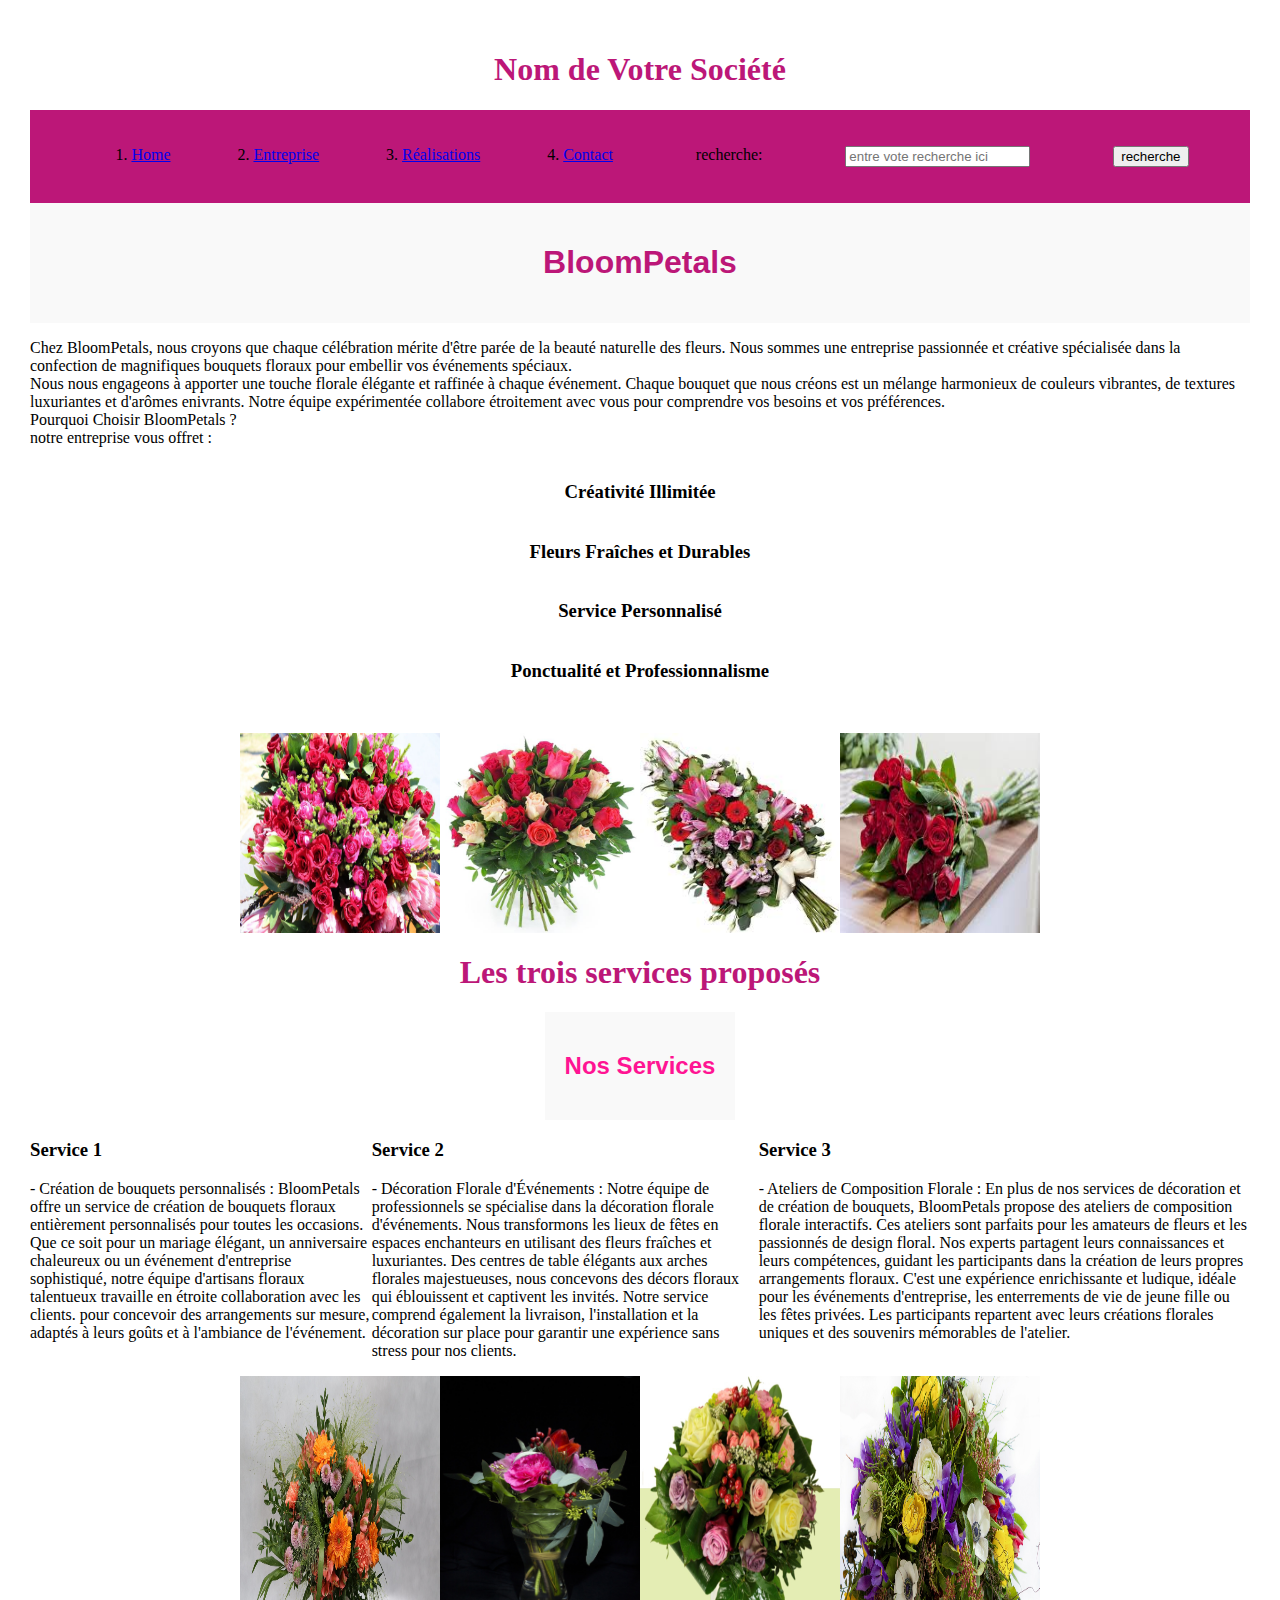
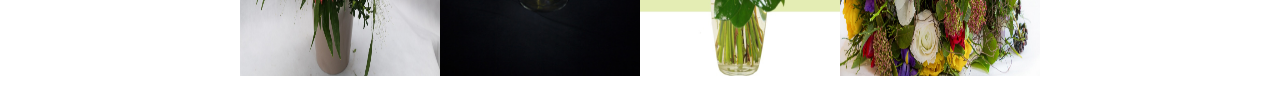
<file: index.html>
<!DOCTYPE html>
<html lang="fr"></html>


<head>
    <meta charset="UTF-8">
    <meta http-equiv="X-UA-Compatible" content="IE=edge">
    <meta name="viewport" content="width=device-width, initial-scale=1.0">
    <link rel="stylesheet" href="style.css" type="  text/css"/>
    <section>
         <h1>Nom de Votre Société</h1>
    </section>
</head>

<body>
    <!-- En-tête de la page -->
    <header>
        <div class="menu">
        <nav class="en tete">
            <ol>
                <li class="en tete"> <a href="Home"> Home</a></li>
                <li class="en tete"><a href="entreprise.html">Entreprise</a></li>
                <li class="en tete"><a href="realisations.html">Réalisations</a></li>
                <li class="en tete"><a href="contact.html">Contact</a></li>
                <label for="search"> recherche:</label>
                <input type="text" id="search" name="search" placeholder="entre vote recherche ici">
                <button type="submit"> recherche</button>
            </ol>
        </nav>
    </div>
    </header>

    <!-- Titre principal de la société -->
    <section class="rose">
         <h1>BloomPetals</h1>
    </section>
     <main>
            <article class="profile">
            <!-- Description de l'entreprise -->
            <p>Chez BloomPetals, nous croyons que chaque célébration mérite d'être parée de la beauté
                naturelle des fleurs. Nous sommes une entreprise passionnée et créative spécialisée dans
                la confection de magnifiques bouquets floraux pour embellir vos événements spéciaux.
            <br>Nous nous engageons à apporter une touche florale élégante et raffinée à chaque
            événement. Chaque bouquet que nous créons est un mélange harmonieux de couleurs
            vibrantes, de textures luxuriantes et d'arômes enivrants. Notre équipe expérimentée
            collabore étroitement avec vous pour comprendre vos besoins et vos préférences.
            <br>Pourquoi Choisir BloomPetals ?
            <br>notre entreprise vous offret :
            <h3> Créativité Illimitée</h3>
            <h3>Fleurs Fraîches et Durables</h3>
            <h3>Service Personnalisé</h3>
            <h3>Ponctualité et Professionnalisme </h3>
            </p>
        </article>
        <section class="photo">
            <img src="image 2/image1.jpg" alt="fleurs 1"/>
            <img src="image 2/image2.jpg" alt="fleurs 2"/>
            <img src="image 2/image3.jpg" alt="fleurs 3"/>
            <img src="image 2/image4.jpg" alt="fleurs 4"/>
            
        </section>

             <h1> Les trois services proposés </h1>
    
        <section class="rose">
            <h2>Nos Services</h2>
        </section>
            <section class="rubi">
                <section >
                    <h3>Service 1</h3>
                    <p>- Création de bouquets personnalisés : BloomPetals offre un service de création de
                        bouquets floraux entièrement personnalisés pour toutes les occasions. Que ce soit pour un
                        mariage élégant, un anniversaire chaleureux ou un événement d'entreprise sophistiqué,
                        notre équipe d'artisans floraux talentueux travaille en étroite collaboration avec les clients.
                        pour concevoir des arrangements sur mesure, adaptés à leurs goûts et à l'ambiance de
                        l'événement.</p>
                </section>
                <section>
                    <h3>Service 2</h3>
                    <p>- Décoration Florale d'Événements : Notre équipe de professionnels se spécialise dans
                        la décoration florale d'événements. Nous transformons les lieux de fêtes en espaces
                        enchanteurs en utilisant des fleurs fraîches et luxuriantes. Des centres de table élégants aux
                        arches florales majestueuses, nous concevons des décors floraux qui éblouissent et
                        captivent les invités. Notre service comprend également la livraison, l'installation et la
                        décoration sur place pour garantir une expérience sans stress pour nos clients.</p>
                </section>
                <section>
                    <h3>Service 3</h3>
                    <p> - Ateliers de Composition Florale : En plus de nos services de décoration et de création
                        de bouquets, BloomPetals propose des ateliers de composition florale interactifs. Ces
                        ateliers sont parfaits pour les amateurs de fleurs et les passionnés de design floral. Nos
                        experts partagent leurs connaissances et leurs compétences, guidant les participants dans
                        la création de leurs propres arrangements floraux. C'est une expérience enrichissante et
                        ludique, idéale pour les événements d'entreprise, les enterrements de vie de jeune fille ou
                        les fêtes privées. Les participants repartent avec leurs créations florales uniques et des
                        souvenirs mémorables de l'atelier.</p>
                </section>
            </section>
            <article class="image">
                <img src="image 2/image5.jpg" alt="floral 1">
                <img src="image 2/image6.jpg" alt="floral 2">
                <img src="image 2/image7.jpg" alt="floral 3">
                <img src="image 2/image8.jpg" alt="floral 4">
            </article>
     </main>

    

</body>

</html>
</file>
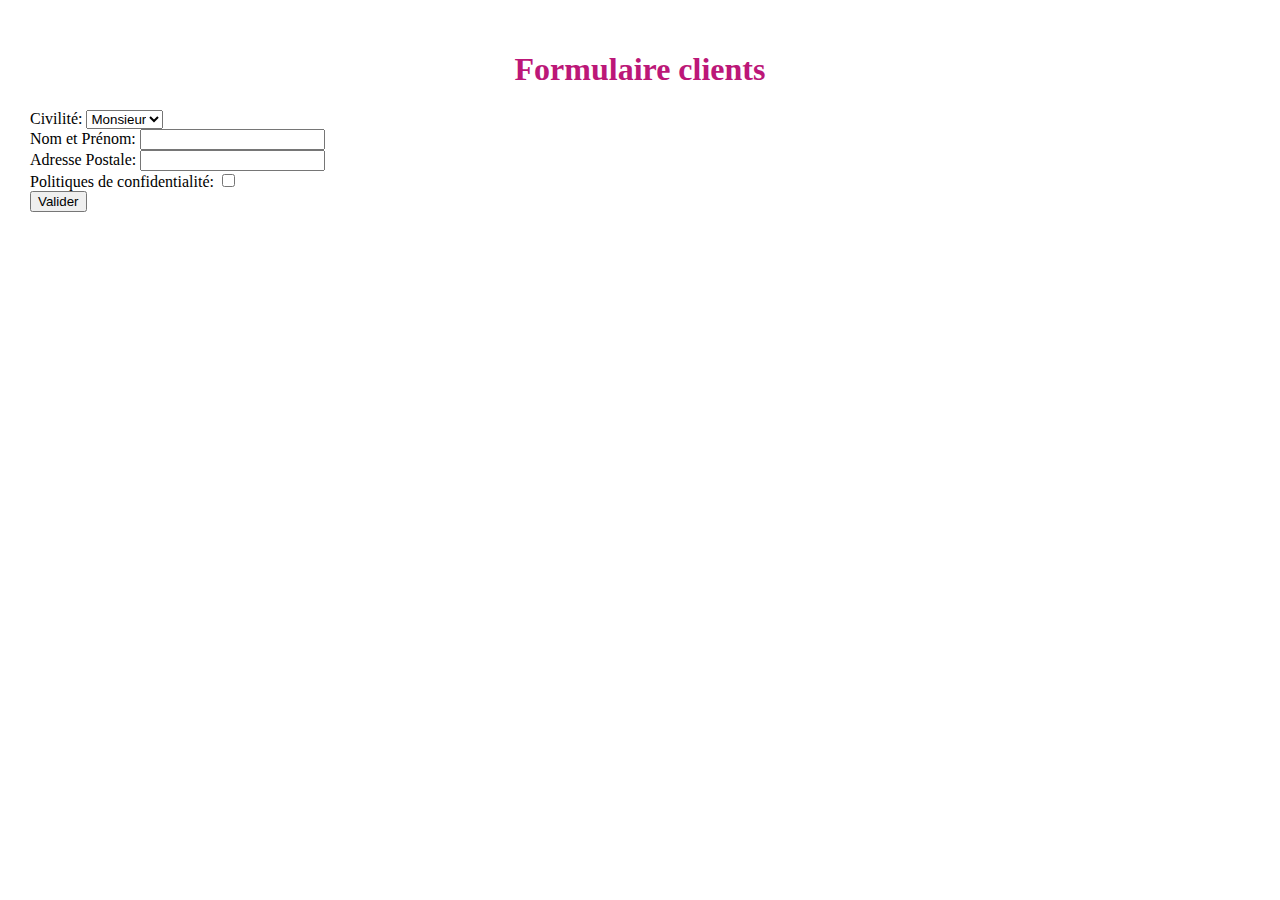
<file: contact.html>
<!DOCTYPE html>
<html lang="en">
<head>
    <meta charset="UTF-8">
    <meta name="viewport" content="width=device-width, initial-scale=1.0">
    <link rel="stylesheet" href="style.css" type=" text/css">
    <title>Contact</title>
</head>
<body>
    <head>
        <h1> Formulaire clients</h1>
    </head>
    <form>
        <label for="civility">Civilité:</label>
        <select id="civility" name="civility">
            <option value="Monsieur">Monsieur</option>
            <option value="Madame">Madame</option>
        </select>
        <br>
        <label for="fullName">Nom et Prénom:</label>
        <input type="text" id="fullName" name="fullName" required>
        <br>
        <label for="address">Adresse Postale:</label>
        <input type="text" id="address" name="address" required>
        <br>
        <label for="privacyPolicy">Politiques de confidentialité:</label>
        <input type="checkbox" id="privacyPolicy" name="privacyPolicy" required>
        <br>
        <input type="submit" class="submit-button" value="Valider">
    </form>
</body>
</html>
</file>
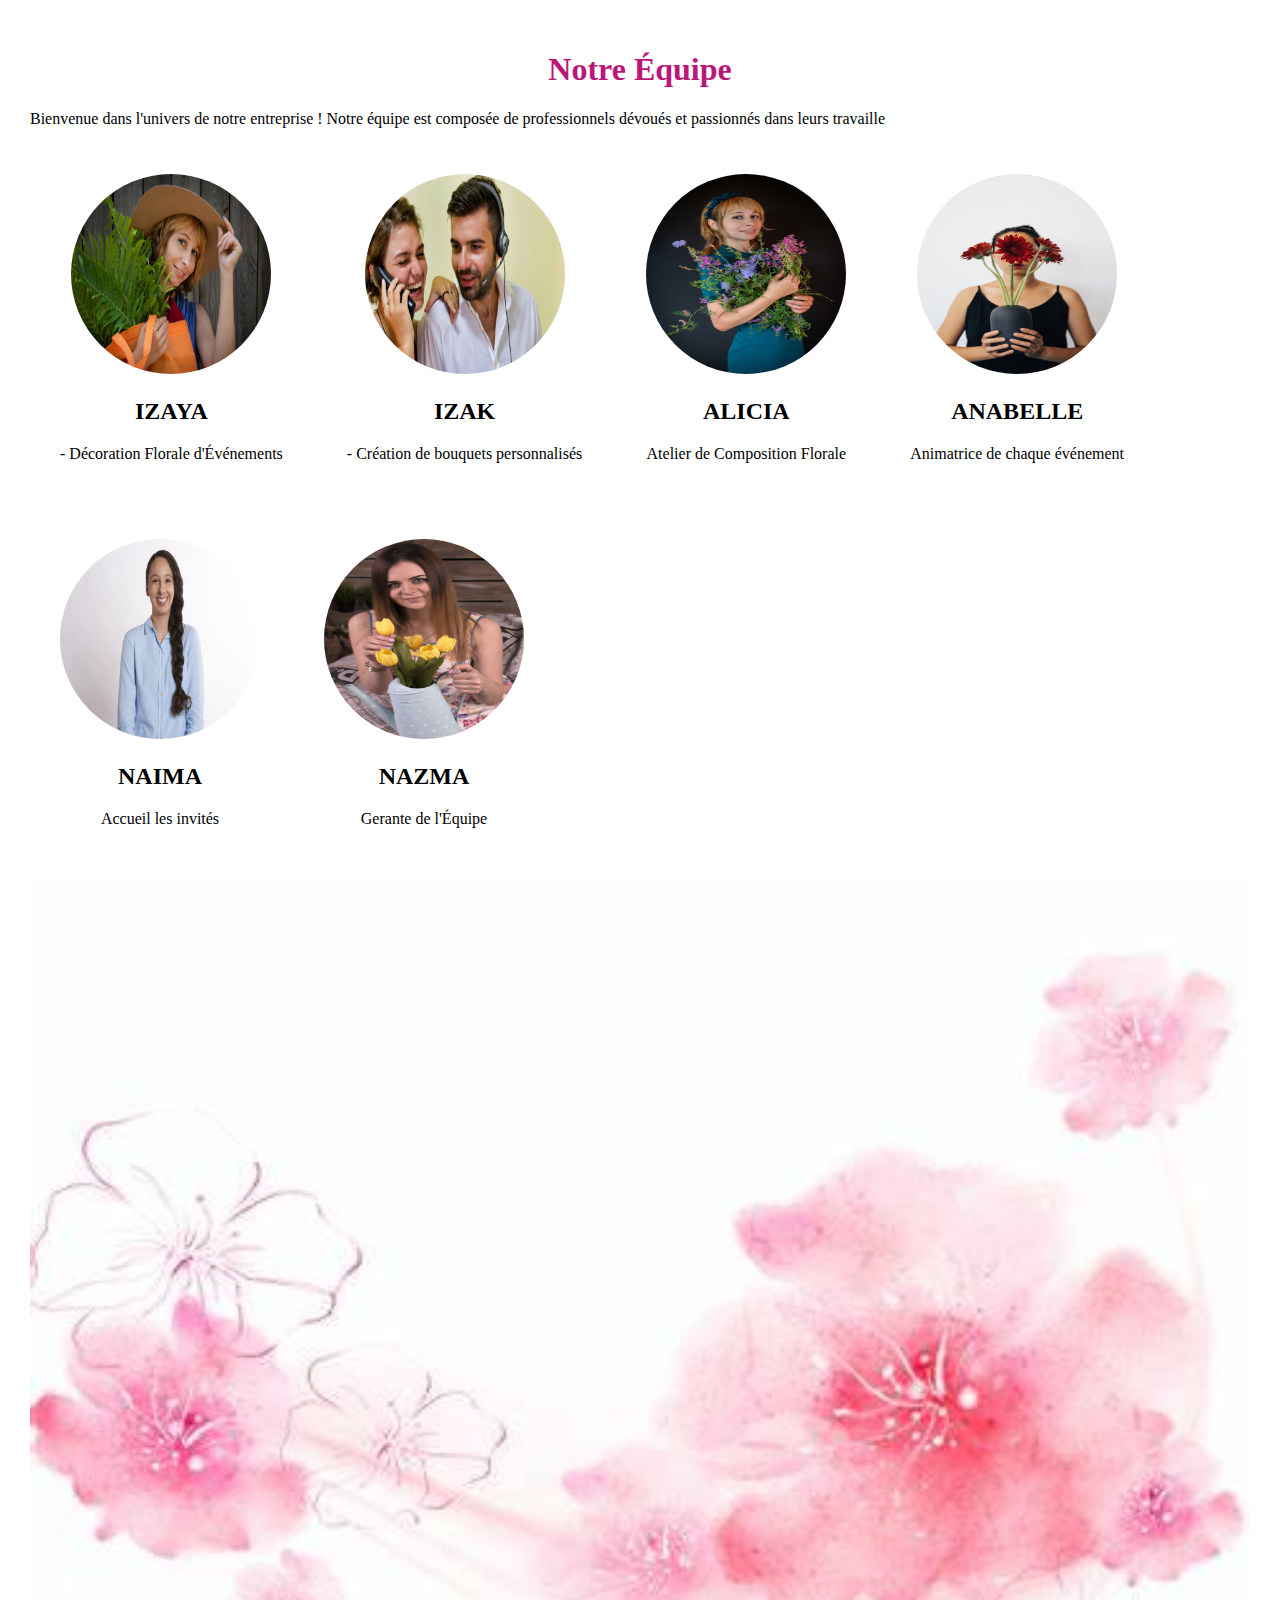
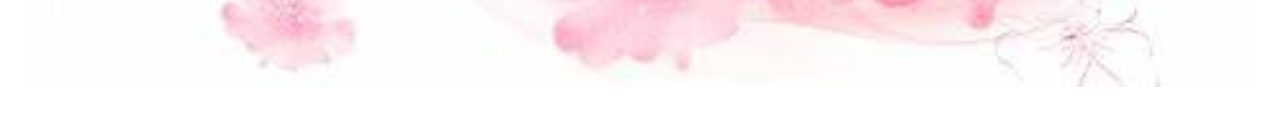
<file: entreprise.html>
<!DOCTYPE html>
<html lang="fr">
<head>
    <meta charset="UTF-8">
    <meta name="viewport" content="width=device-width, initial-scale=1.0">
    <link rel="stylesheet" href="style.css" type="text/css">
    <title>Notre Équipe</title>
    
</head>
<body>
    <h1>Notre Équipe</h1>

    
        <p>Bienvenue dans l'univers de notre entreprise ! Notre équipe est composée de professionnels dévoués et passionnés dans leurs travaille</p>
    

    <section class="team-member"> 
            <img  src="image 2/photo1 (1).jpg" alt="Membre 1">
            <h2> IZAYA</h2>
            <p>- Décoration Florale d'Événements </p>
        </section>
        
        <section class="team-member">
            <img src="image 2/photo6.jpg " alt="Membre 2">
            <h2> IZAK</h2>
            <p>- Création de bouquets personnalisés</p>
        </section>

        <section class="team-member">
            <img src="image 2/photo2.jpg" alt=" Membre 3">
            <h2> ALICIA</h2>
            <p> Atelier de Composition Florale</p>

        </section>

        <section class="team-member">
            <img src="image 2/photo4.jpg" alt="Membre 4">
            <h2> ANABELLE</h2>
            <p> Animatrice de chaque événement</p>
        </section>

        <section class="team-member">
            <img src="image 2/photo3.jpg" alt="Membre 5">
            <H2> NAIMA</H2>
            <P> Accueil les invités</P>
        </section>

        <section class="team-member">
            <img src="image 2/photo5..jpg" alt="Membre 6">
            <H2> NAZMA</H2>
            <P> Gerante de l'Équipe</P>
        </section>
        <section >
             <img src="image 2/la rose.jpg" alt="">
         </section>
        
    
</body>
</htm>
</file>
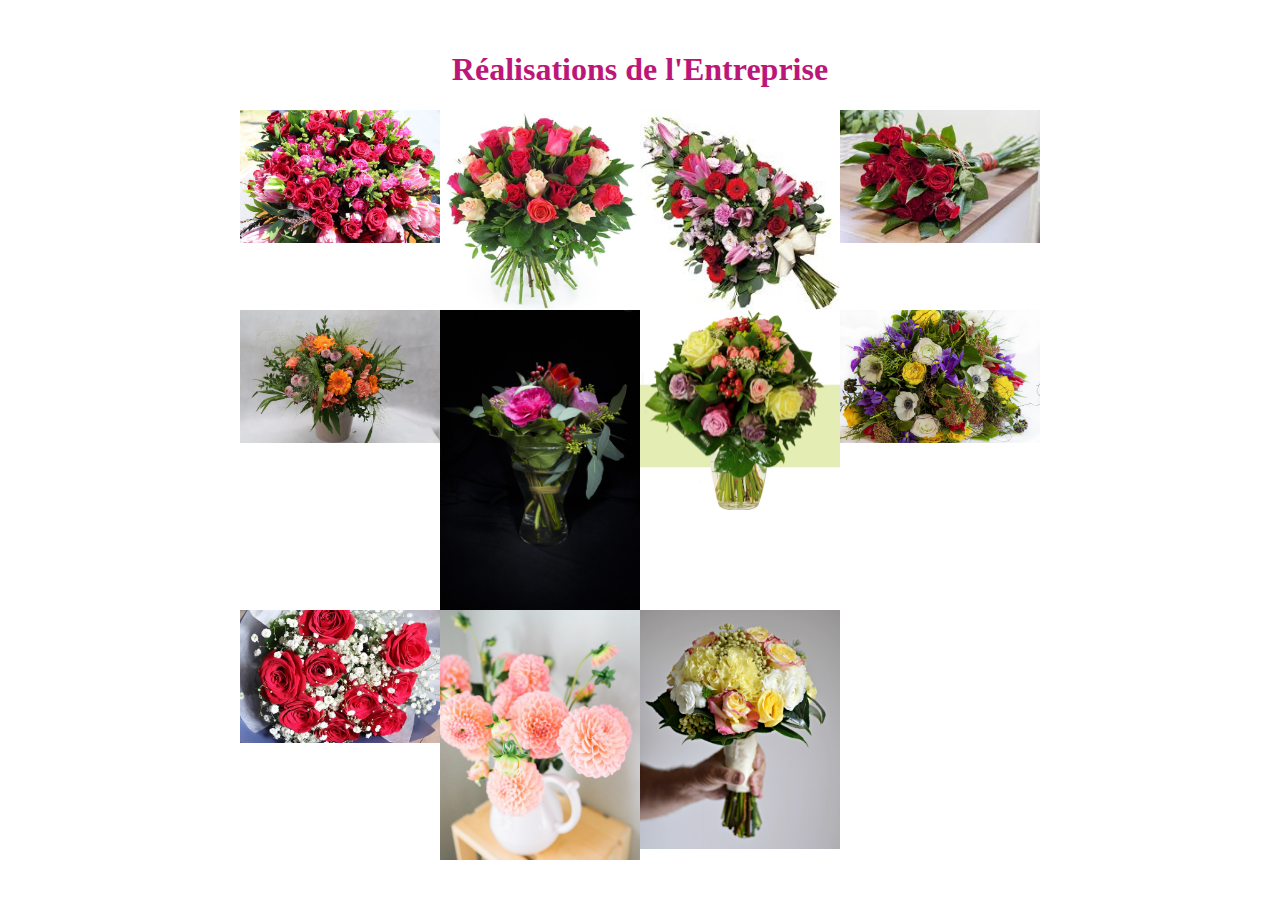
<file: realisations.html>
<!DOCTYPE html>
<html lang="fr">
<head>
    <meta charset="UTF-8">
    <meta name="viewport" content="width=device-width, initial-scale=1.0">
    <link rel="stylesheet" href="style.css" type="text/css">
    <title>Réalisations</title>
</head>
<body>
    
    <h1> Réalisations de l'Entreprise</h1>

    <div class="center">
        <section class="petalle">
                <img src="image 2/image1.jpg" alt="bouquet 1">
                <img src="image 2/image2.jpg" alt="bouquet 2">
                <img src="image 2/image3.jpg" alt="bouquet 3">
                <img src="image 2/image4.jpg" alt="bouquet 4">
                <img src="image 2/image5.jpg" alt="bouquet 5">
                <img src="image 2/image6.jpg" alt="bouquet 6">
                <img src="image 2/image7.jpg" alt="bouquet 7">
                <img src="image 2/image8.jpg" alt="bouquet 8">
                <img src="image 2/image9.jpg" alt="bouquet 9">
                <img src="image 2/image10.jpg" alt="bouquet 10">
                <img src="image 2/image11.jpg" alt="bouquet 11"> 
        </section>
    </div>
        
    
</body>
</head>
</file>
<file: style.css>
body{
    font-family: 'Times New Roman', Times, serif;
    background-color: #fff;
    margin: 0%;
    padding: 30px;
}
.rose{
    color: deeppink;
    text-align: center;



    font-family: Arial, sans-serif;
    background-color: #f9f9f9;
    text-align: center;
    padding: 20px;
}
h1 {
    color: #bc1778;
    text-align: center;
}
.team-description {
    margin: 30px 0;
}
.team-member {
    display: inline-block;
    margin: 30px;
    text-align: center;
}
.team-member img {
    width: 200px;
    height: 200px;
    border-radius: 50%;
}



.grid-container{
    display: flex;
    grid-template-columns: repeat(auto-fill,minmax(100px,1fr));
    grid: gap 1em;
}
img{
    width: 100%;
    height: auto;
}
.menu{
    border: 0px solid black;
    padding: 20px;
    background-color: #bc1778;


}
ol{
    display: flex;
    flex-direction: row;
    justify-content: space-around;
}
.photo{
    display: flex;
    flex-direction: row;
    justify-content: center;
}

.photo img {
    width: 200px;
}
.profile{
    display: flex;
    flex-direction: column;
    justify-content: center;
    align-items: center;

}

main{
    display: flex;
    flex-direction: column;
    justify-content: center;
    align-items: center;
}
.rubi{
    display: flex;
    flex-direction: row;
    justify-content: center;
}    

.image{
    display: flex;
    flex-direction: row;
    justify-content: center;
    
}

.image img{
    width: 200px;
}
.petalle{
    display: grid;
    grid-template-columns: repeat(4, 200px);
    grid-template-rows: repeat(3, auto);
    justify-items: center;
}

.petalle img{
    width: 200px;
}

 .petalle img{
    width: 200px;
    height: auto ;
}

.center {
    width: 100%;
    display: flex;
    justify-content: center;
}
</file>
